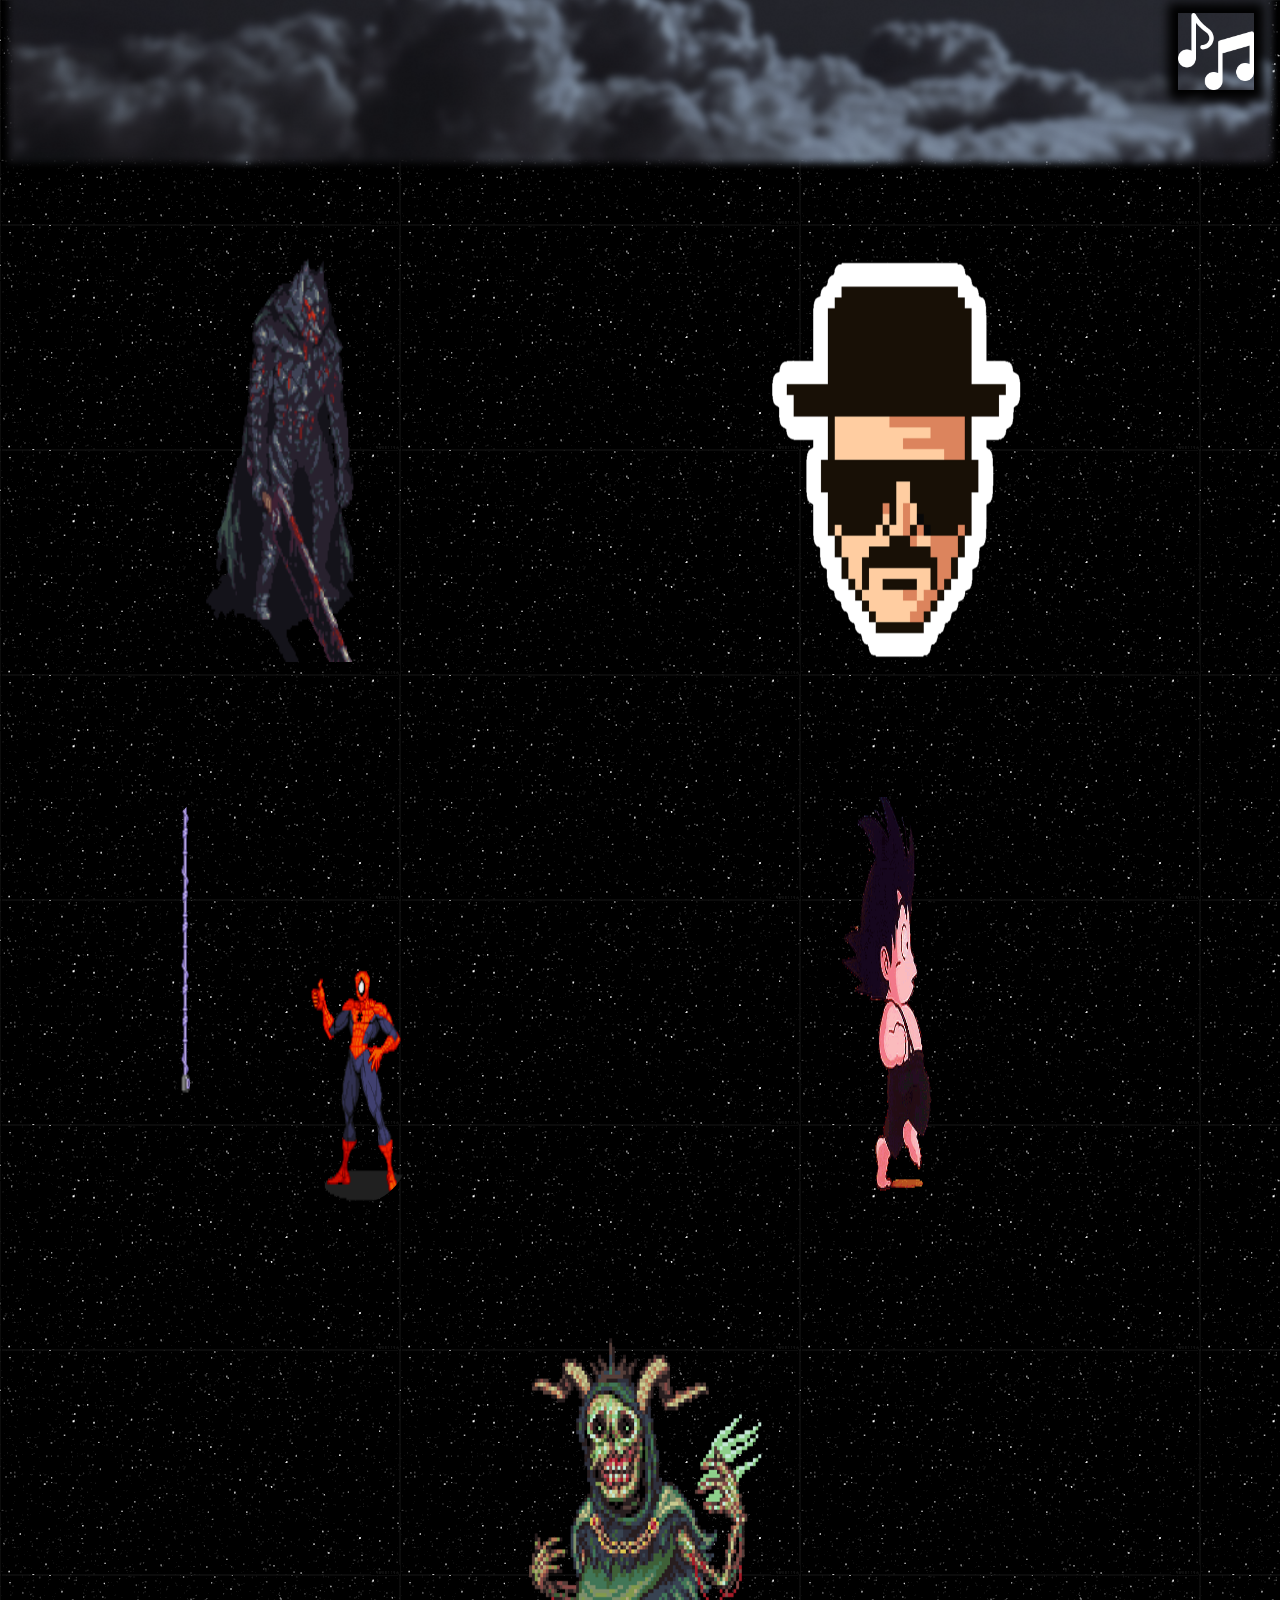
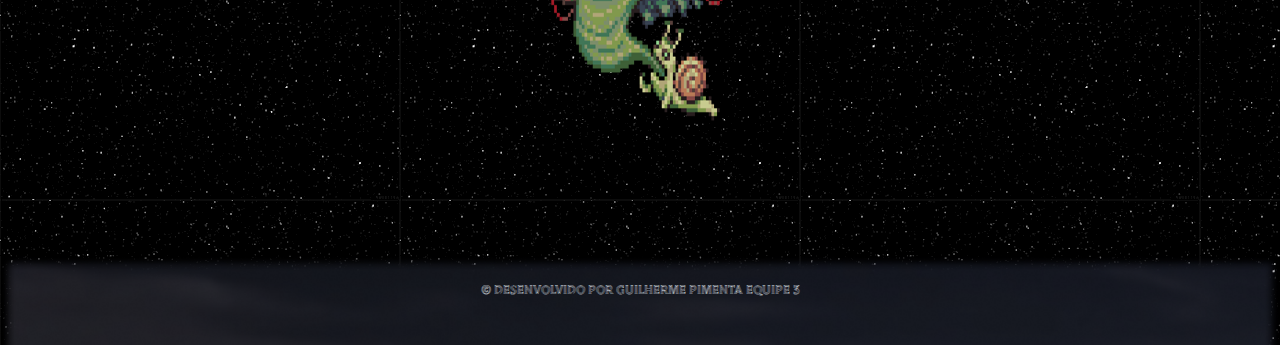
<file: Atividade_music_proa/index.html>
<!DOCTYPE html>
<html lang="en">
<head>
    <meta charset="UTF-8">
    <meta http-equiv="X-UA-Compatible" content="IE=edge">
    <meta name="viewport" content="width=device-width, initial-scale=1.0">
    <link rel="icon" type="image/x-icon" href="img/icon_title.png">
    <link rel="stylesheet" href="style.css" >
    <link href="https://fonts.googleapis.com/css2?family=Tilt+Prism&display=swap" rel="stylesheet">
    <title>Página Inicial</title>
</head>
<body>
        <header>
            
            <img src="img/music-note.png" type="image" alt="Icone music" class="music">
            
        </header>
        <div class="principal">

                <a href="minhahistoria.html"  title="Minha história" ><img src="img/berserk_armor.gif" alt="Guts na berserk armor" id="img1"></a> 

                <a href="futuro.html" title="Futuro..."><img src="img/wwes.png" alt="W.W" id="img2"></a> 

                <a href="jantares.html" title="Jantares"><img src="img/Homem-aranha.gif" alt="Homem aranha tirando foto" id="img3"></a> 

                <a href="curiosidade.html" title="Curiosidade ou Interesse???"><img src="img/gokuzin.gif" alt="Goku "id="img4"></a> 

                <a href="divertidamente.html" title="Sentimentos"><img src="img/pngwing.com.png" alt="Divertidamente" id="img5"></a> 

    </div>
    <footer>
        <p>&copy; Desenvolvido por Guilherme Pimenta Equipe 3</p>
    </footer>
    
</body>
</html>
</file>
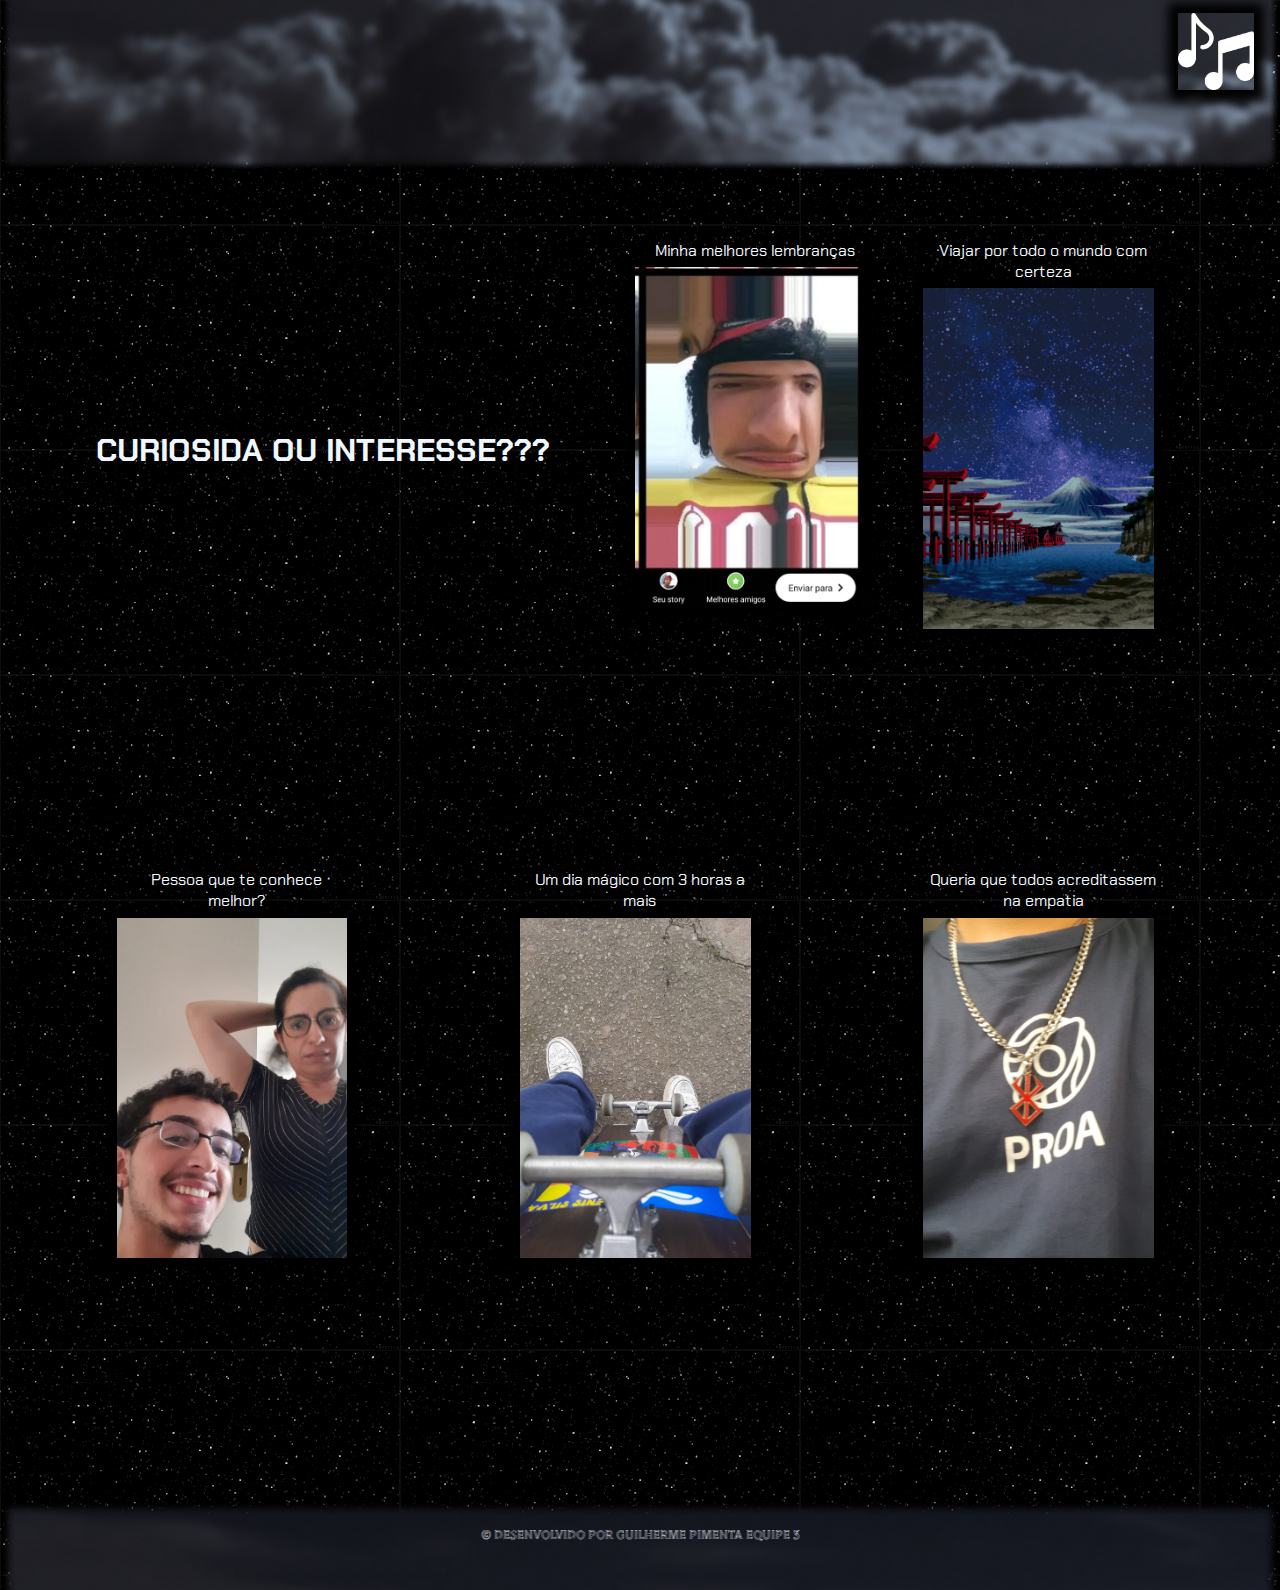
<file: Atividade_music_proa/curiosidade.html>
<!DOCTYPE html>
<html lang="en">
<head>
    <meta charset="UTF-8">
    <meta http-equiv="X-UA-Compatible" content="IE=edge">
    <meta name="viewport" content="width=device-width, initial-scale=1.0">
    <link rel="icon" type="image/x-icon" href="img/icon_title.png">
    <link href="https://fonts.googleapis.com/css2?family=Chakra+Petch&family=Tilt+Prism&display=swap" rel="stylesheet">
    <link rel="stylesheet" href="style.css" ><header>
    <title>Curiosidade ou Interesse?</title>
</head>
<body>
    <header>
        <div class="gif">
            <a href="index.html"><img class = "link" src="img/music-note.png" type="image" alt="Icone music" class="music"></a>
        </div>
    </header>
    <div class="principal1">
        <section>
       <div class="tit">
           <h2>Curiosida ou Interesse???</h2>
       </div>
       
       <div >  
           <p>Minha melhores lembranças </p>
           <img src="img/memorias.jpg" alt="Antigas amizades" title="Antigas amizades">
           <iframe src="https://open.spotify.com/embed/track/5CGS4UovzA7ftCJkLVXQju?utm_source=oembed"  allowfullscreen allow="clipboard-write; encrypted-media; fullscreen; picture-in-picture;"></iframe>
        </iframe>
       </div>

       <div> 
               <p>Viajar por todo o mundo com certeza</p>
               <img src="img/agif.jpg" alt="Asia" title="O mundo que me aguarde">
               <iframe src="https://open.spotify.com/embed/track/6wpDQGn3Gl0j9Wt6D6mYvQ?utm_source=oembed" allowfullscreen allow="clipboard-write; encrypted-media; fullscreen; picture-in-picture;">
            </iframe>
       </div>
               
       <div class="Curiosidade"> 
               <p>Pessoa que te conhece melhor?</p>
               <img src="img/mae.jpg" alt="Mãe é mãe né" title="Mãe é mãe né">
               <iframe src="https://open.spotify.com/embed/track/3jFxkWQ1i4ephuKK56T9ta?utm_source=oembed"allowfullscreen allow="clipboard-write; encrypted-media; fullscreen; picture-in-picture;"></iframe>
       </div>
       
       <div class="Curiosidade">
               <p>Um dia mágico com 3 horas a mais</p>
               <img src="img/skt.jpg" alt="Skate" title="Sk8">
               <iframe src="https://open.spotify.com/embed/track/1JNAkfs1DWmetuYW4RXksS?utm_source=oembed"  allowfullscreen allow="clipboard-write; encrypted-media; fullscreen; picture-in-picture;"></iframe>
       </div>

       <div class="Curiosidade">
               <p> Queria que todos acreditassem na empatia</p>
               <img src="img/marca.jpg" alt="Sempre na volta" title="Sempre na volta">
               <iframe src="https://open.spotify.com/embed/track/3gLKXrCnlOFRxjDT2Pxh7X?utm_source=oembed" allowfullscreen allow="clipboard-write; encrypted-media; fullscreen; picture-in-picture;"></iframe>
       </div>

   </section>
</div>
<footer>
   <p>&copy; Desenvolvido por Guilherme Pimenta Equipe 3</p>
</footer>
</body>
</html>
</file>
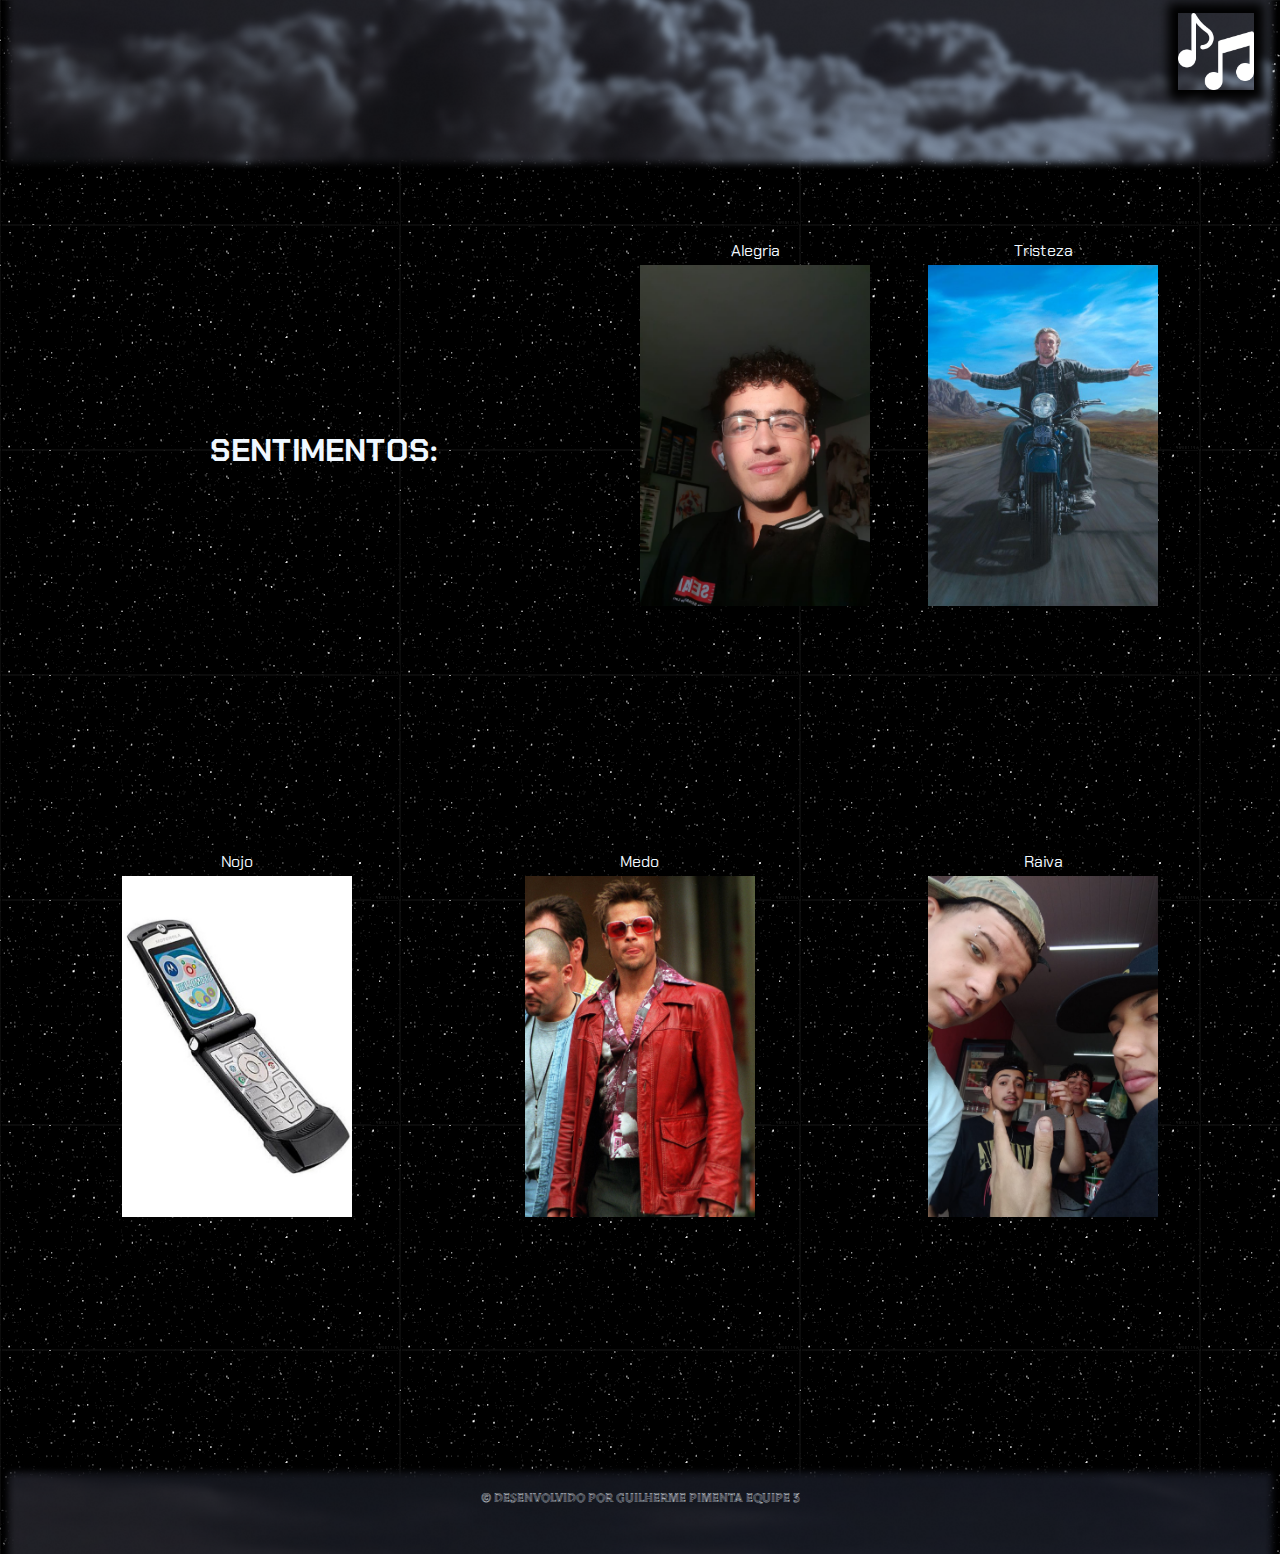
<file: Atividade_music_proa/divertidamente.html>
<!DOCTYPE html>
<html lang="en">
<head>
    <meta charset="UTF-8">
    <meta http-equiv="X-UA-Compatible" content="IE=edge">
    <meta name="viewport" content="width=device-width, initial-scale=1.0">
    <link rel="icon" type="image/x-icon" href="img/icon_title.png">
    <link rel="stylesheet" href="style.css" >
    <link href="https://fonts.googleapis.com/css2?family=Chakra+Petch&family=Tilt+Prism&display=swap" rel="stylesheet">
    <title>Divertidamente</title>
</head>
<body>
    <header>
        <div class="gif">
            <a href="index.html"><img class = "link" src="img/music-note.png" type="image" alt="Icone music" class="music"></a>
        </div>
    </header>
    <div class="principal1">
        <section>
           <div class="tit">
               <h2>Sentimentos:</h2>
           </div>
           
           <div >  
               <p>Alegria</p>
               <img src="img/feliz.jpg" alt="">
               <iframe src="https://open.spotify.com/embed/track/7wIvDsKPVD6StcczoTpXec?utm_source=oembed"  allowfullscreen allow="clipboard-write; encrypted-media; fullscreen; picture-in-picture;"></iframe>
           </div>

           <div > 
                   <p>Tristeza</p>
                   <img src="img/jackboy.jpg" alt="">
                   <iframe src="https://open.spotify.com/embed/track/7H7NyZ3G075GqPx2evsfeb?utm_source=oembed"  allowfullscreen allow="clipboard-write; encrypted-media; fullscreen; picture-in-picture;"></iframe>
           </div>
                   
           <div class="historia"> 
                   <p>Nojo</p>
                   <img src="img/v3.jpg" alt="">
                   <iframe src="https://open.spotify.com/embed/track/0JVBMqde7Lydk1PbCjRLc3?utm_source=oembed"  allowfullscreen allow="clipboard-write; encrypted-media; fullscreen; picture-in-picture;"></iframe>
           </div>
           
           <div class="historia">
                   <p>Medo</p>
                   <img src="img/tyler.jpg" alt="">
                   <iframe src="https://open.spotify.com/embed/track/0KzAbK6nItSqNh8q70tb0K?utm_source=oembed" allowfullscreen allow="clipboard-write; encrypted-media; fullscreen; picture-in-picture;"></iframe>
           </div>

           <div class="historia">
                   <p>Raiva</p>
                   <img src="img/pedro.jpg" alt="">
                   <iframe src="https://open.spotify.com/embed/track/786H6CRL3H5WNPnkqTfnNX?utm_source=oembed" allowfullscreen allow="clipboard-write; encrypted-media; fullscreen; picture-in-picture;"></iframe>
           </div>

           

       </section>
   </div>
   <footer>
       <p>&copy; Desenvolvido por Guilherme Pimenta Equipe 3</p>
   </footer>
</body>
</html>
</file>
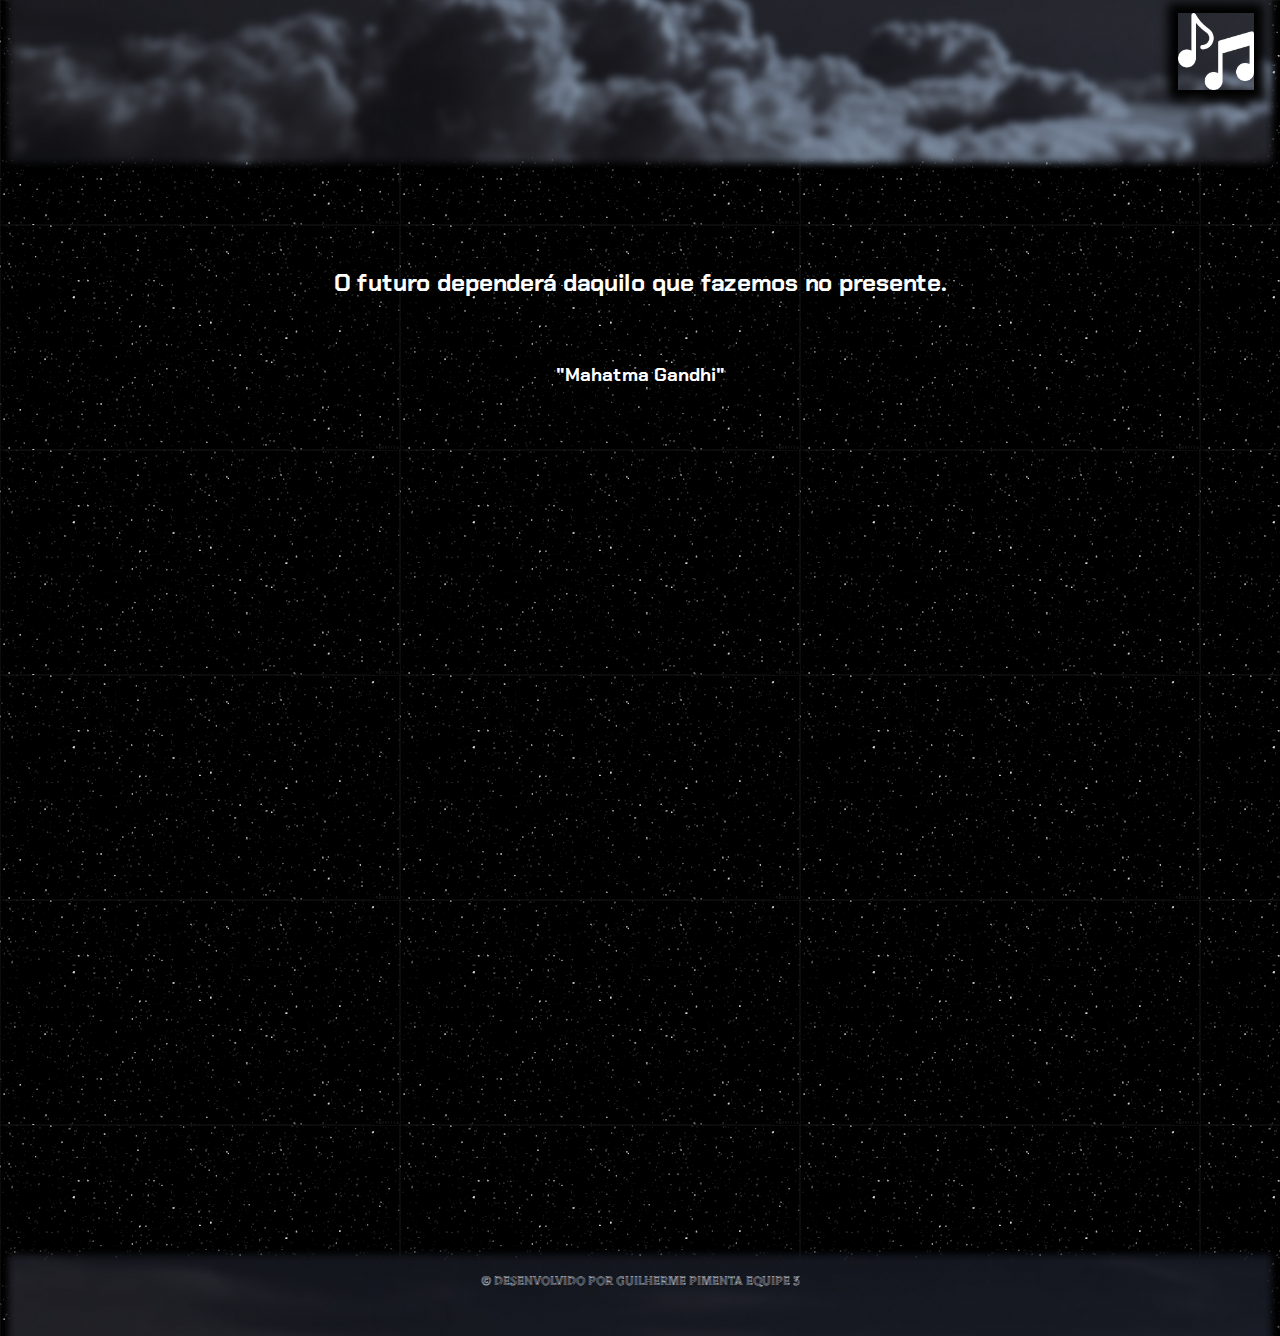
<file: Atividade_music_proa/futuro.html>
<!DOCTYPE html>
<html lang="en">
<head>
    <meta charset="UTF-8">
    <meta http-equiv="X-UA-Compatible" content="IE=edge">
    <meta name="viewport" content="width=device-width, initial-scale=1.0">
    <link rel="icon" type="image/x-icon" href="img/icon_title.png">
    <link rel="stylesheet" href="style.css" >
    <link href="https://fonts.googleapis.com/css2?family=Chakra+Petch&family=Tilt+Prism&display=swap" rel="stylesheet">
    <title>Futuro...</title>
</head>
<body>
    <header>
        <div class="gif">
            <a href="index.html"><img class = "link" src="img/music-note.png" type="image" alt="Icone music" class="music"></a>
        </header>
            <div class="principal-futuro">
            
                <h2>O futuro dependerá daquilo que fazemos no presente.</h2>
                <h3>"Mahatma Gandhi"</h3>
                <div class="div-fut" style=" width: 90%; height: 152px; position: relative;"><iframe src="https://open.spotify.com/embed/track/1IqF5PUDUnaykHLs0RWbDO?utm_source=oembed" style="top: 0; left: 0; width: 100%; height: 100%; position: absolute; border: 0;" allowfullscreen allow="clipboard-write; encrypted-media; fullscreen; picture-in-picture;"></iframe></div>

                <div class="div-fut" style=" width: 90%; height: 152px; position: relative;"><iframe src="https://open.spotify.com/embed/track/1YgRhGSIFlek65mUniq27Z?utm_source=oembed" style="top: 0; left: 0; width: 100%; height: 100%; position: absolute; border: 0;" allowfullscreen allow="clipboard-write; encrypted-media; fullscreen; picture-in-picture;"></iframe></div>

                <div class="div-fut"style="left: 0; width: 90%; height: 152px; position: relative;"><iframe src="https://open.spotify.com/embed/track/1aJrVsHwcQMZ8TZ6mlvT5J?utm_source=oembed" style="top: 0; left: 0; width: 100%; height: 100%; position: absolute; border: 0;" allowfullscreen allow="clipboard-write; encrypted-media; fullscreen; picture-in-picture;"></iframe></div>
            </div>
        </div>
        <footer>
            <p>&copy; Desenvolvido por Guilherme Pimenta Equipe 3</p>
        </footer>
</body>
</html>
</file>
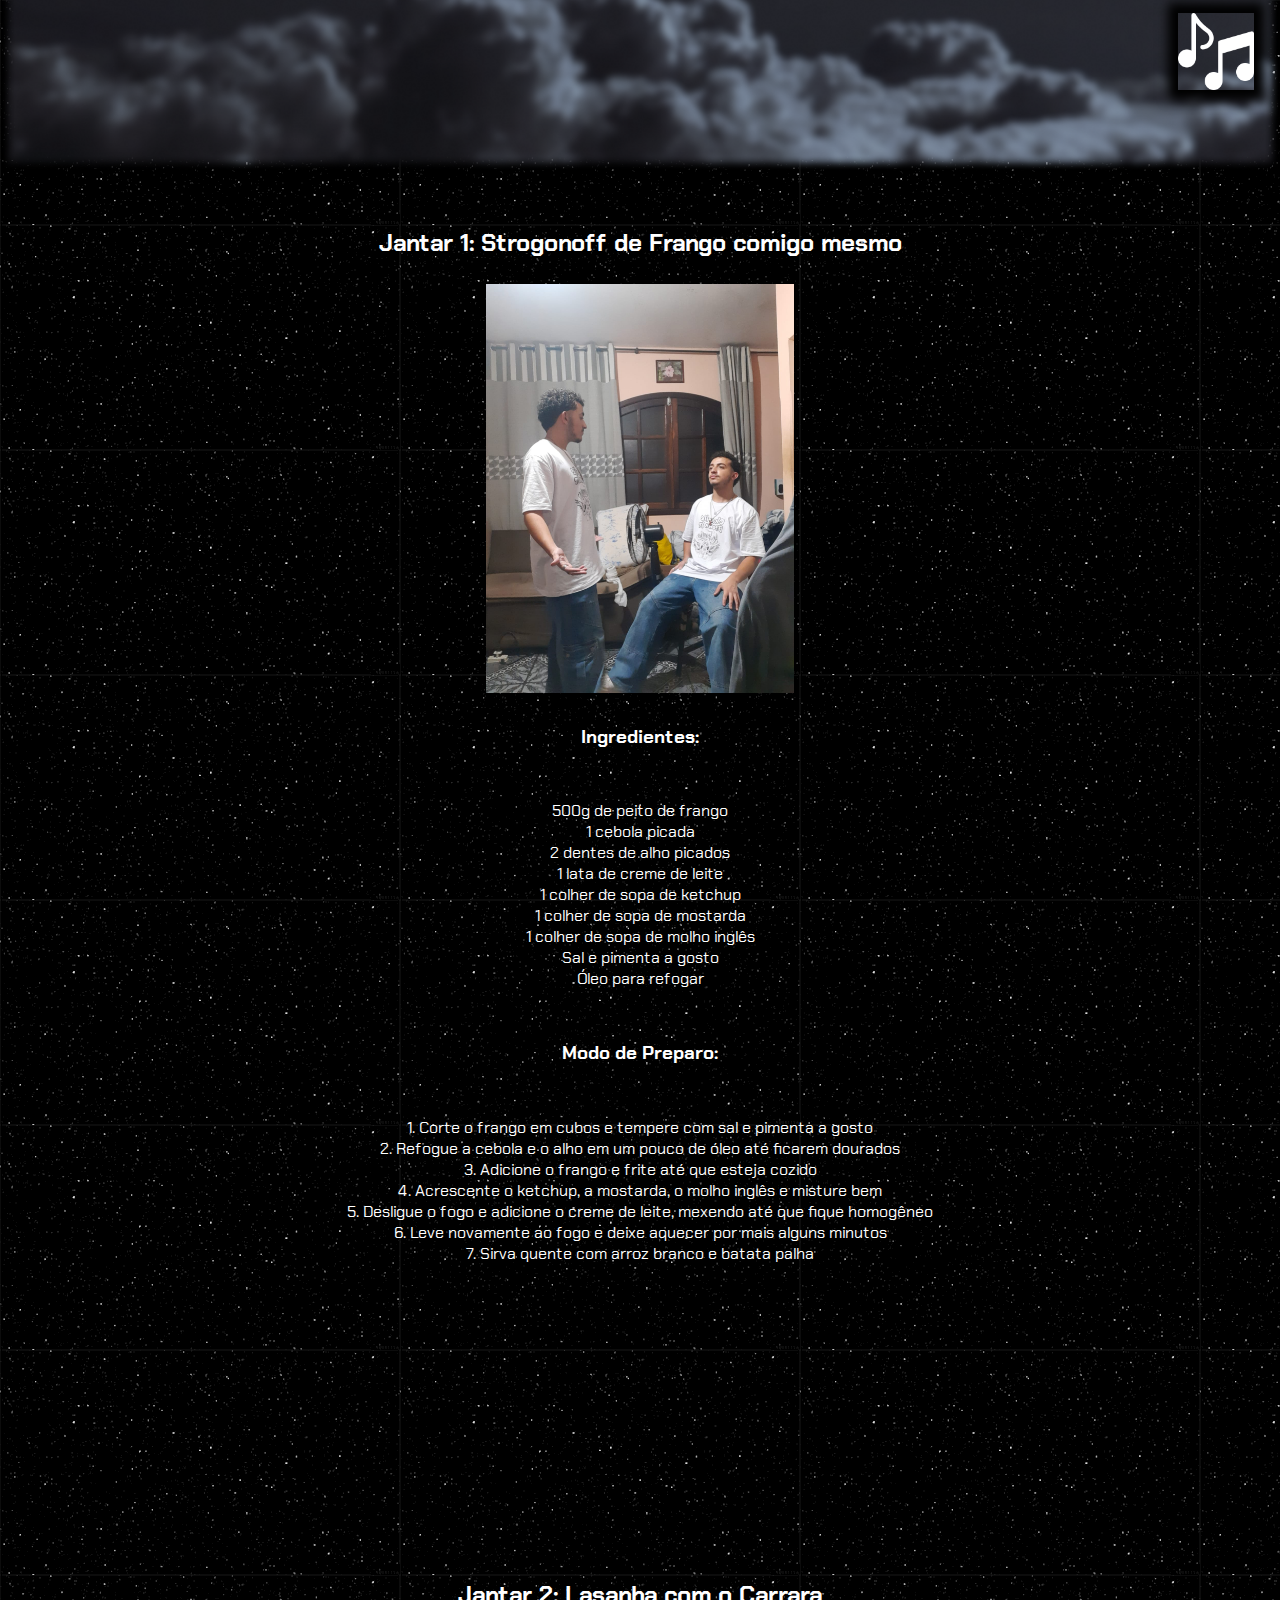
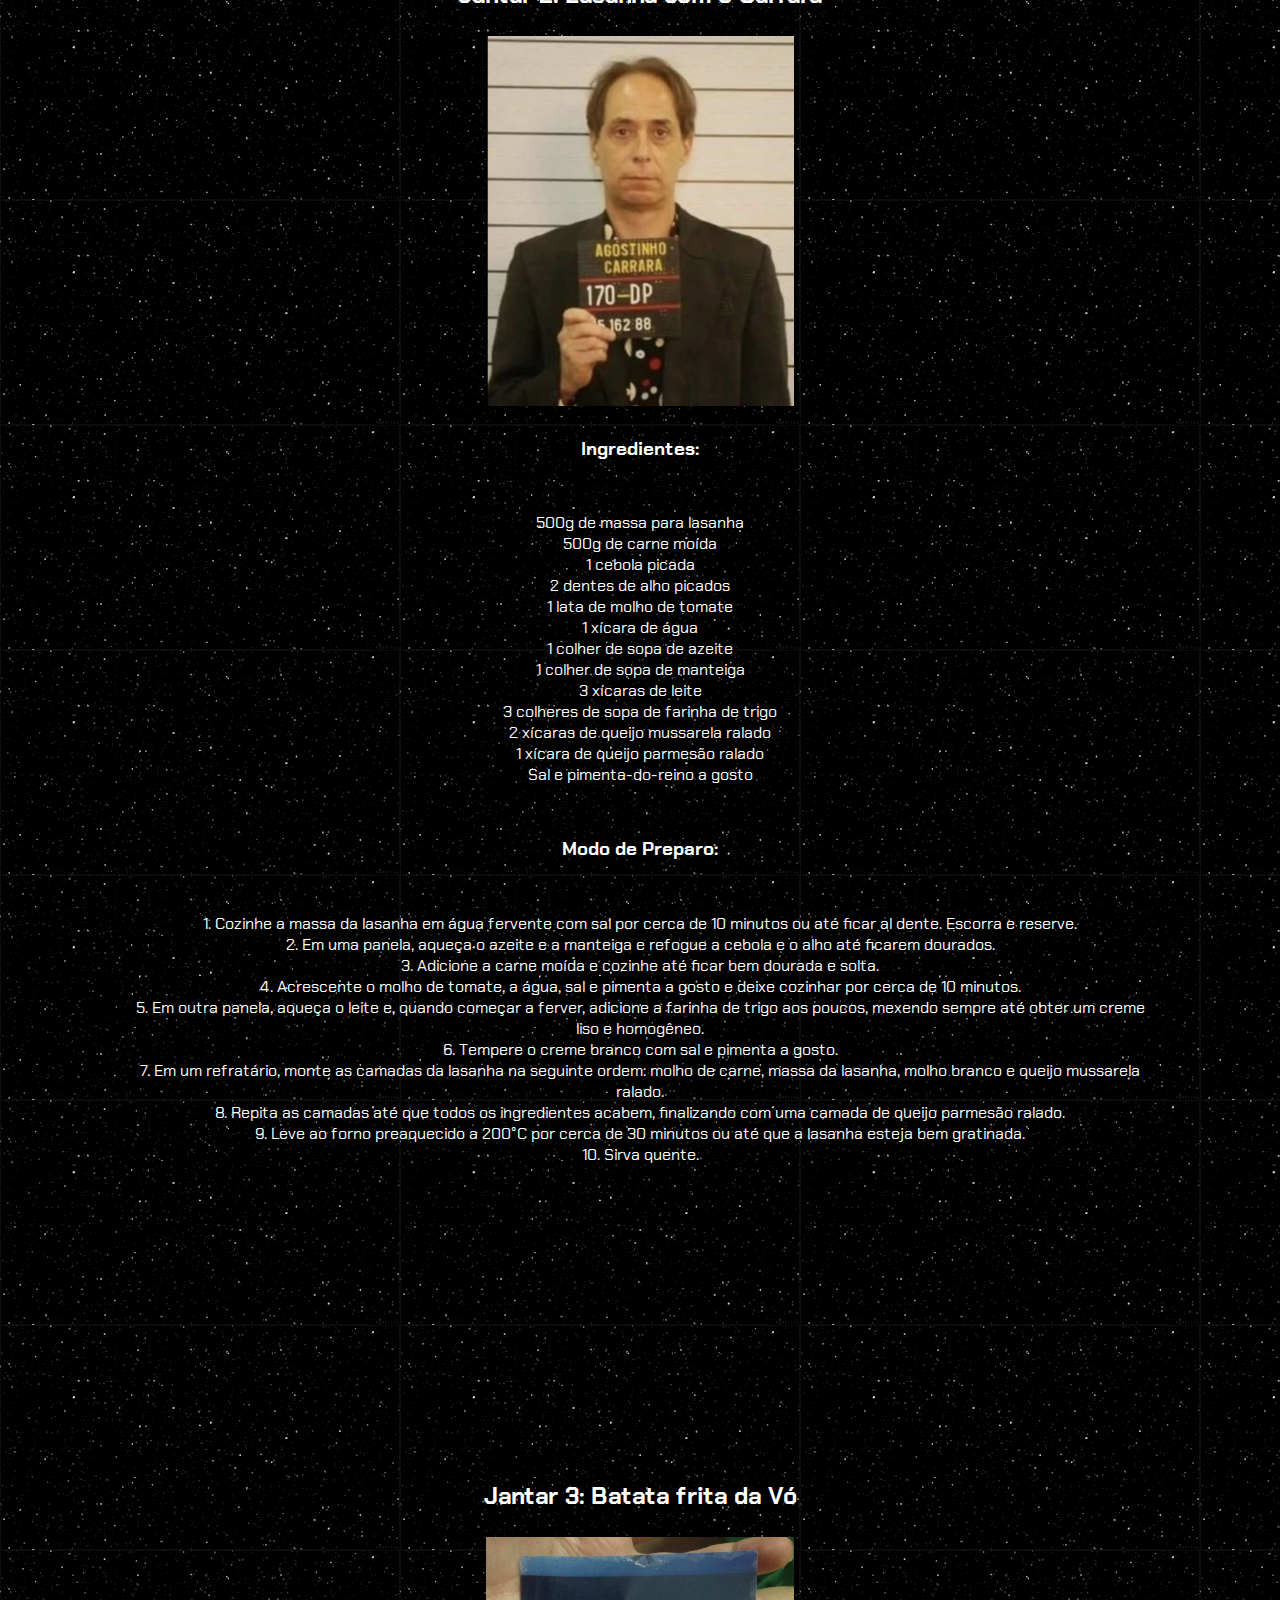
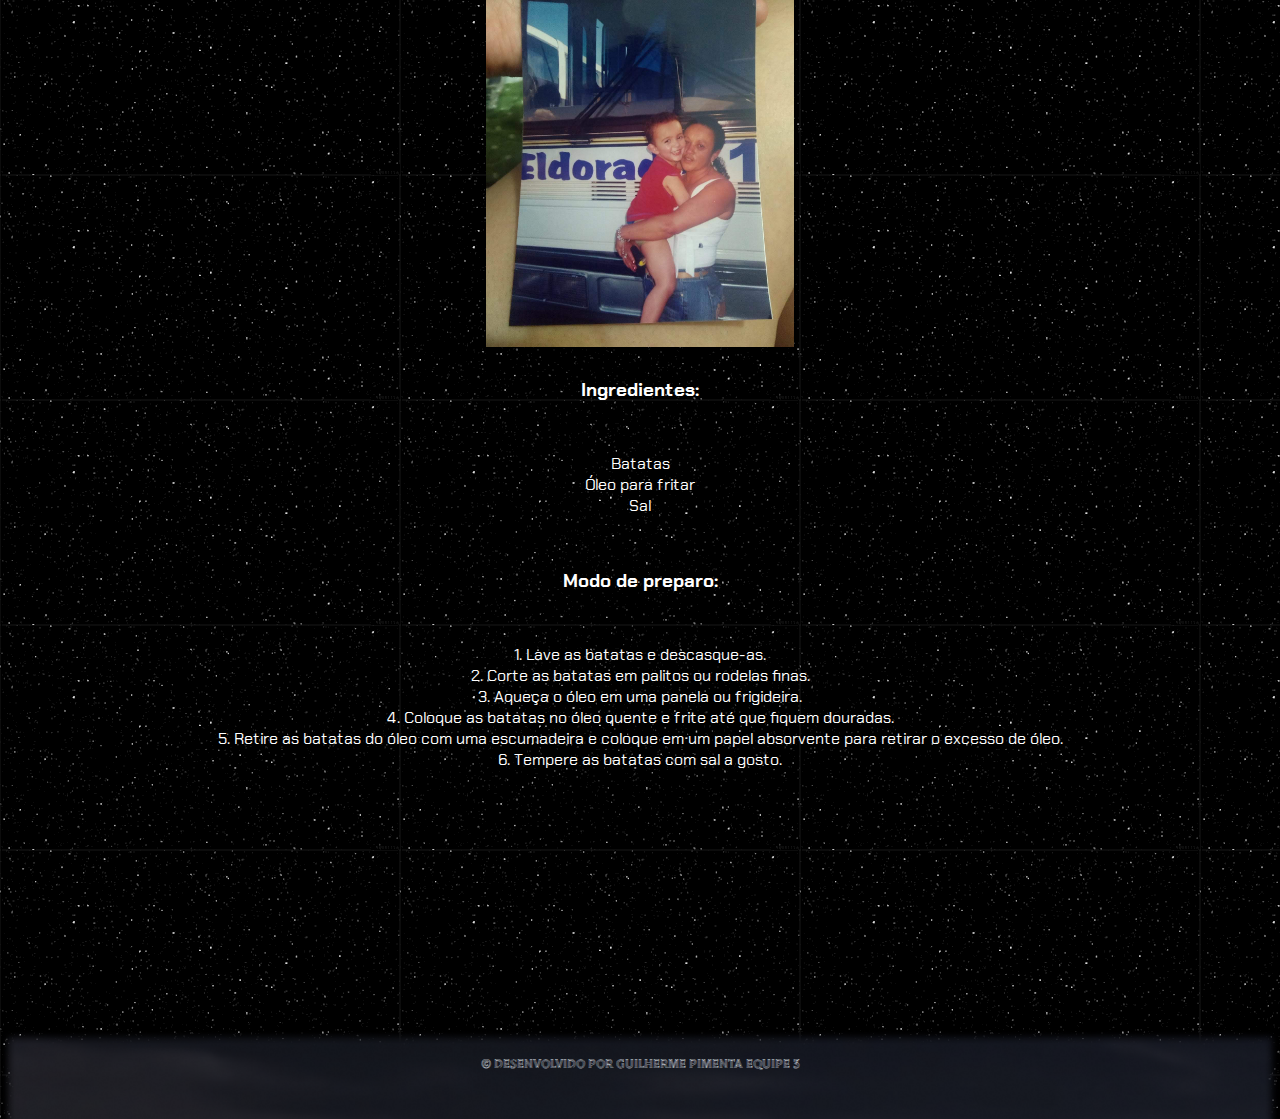
<file: Atividade_music_proa/jantares.html>
<!DOCTYPE html>
<html lang="en">
<head>
    <meta charset="UTF-8">
    <meta http-equiv="X-UA-Compatible" content="IE=edge">
    <meta name="viewport" content="width=device-width, initial-scale=1.0">
    <link rel="icon" type="image/x-icon" href="img/icon_title.png">
    <link rel="stylesheet" href="style.css" >
    <link href="https://fonts.googleapis.com/css2?family=Chakra+Petch&family=Tilt+Prism&display=swap" rel="stylesheet">
    <title>Jantares</title>
</head>

  <body>
    <header>
        
            <a href="index.html"><img class = "linkJ" src="img/music-note.png" type="image" alt="Icone music" class="music"></a>
        
    </header>
    <div class="princ_jantares">

      <div class="janta_ind">

      <h2>Jantar 1: Strogonoff de Frango comigo mesmo</h2>
      <img src="img/eu_eu.jpeg" alt="Eu e eu">
      <h3>Ingredientes:</h3>
      <ul>
        <li>500g de peito de frango</li>
        <li>1 cebola picada</li>
        <li>2 dentes de alho picados</li>
        <li>1 lata de creme de leite</li>
        <li>1 colher de sopa de ketchup</li>
        <li>1 colher de sopa de mostarda</li>
        <li>1 colher de sopa de molho inglês</li>
        <li>Sal e pimenta a gosto</li>
        <li>Óleo para refogar</li>
      </ul>
      <h3>Modo de Preparo:</h3>
      <ol>
        <li>1. Corte o frango em cubos e tempere com sal e pimenta a gosto</li>
        <li>2. Refogue a cebola e o alho em um pouco de óleo até ficarem dourados</li>
        <li>3. Adicione o frango e frite até que esteja cozido</li>
        <li>4. Acrescente o ketchup, a mostarda, o molho inglês e misture bem</li>
        <li>5. Desligue o fogo e adicione o creme de leite, mexendo até que fique homogêneo</li>
        <li>6. Leve novamente ao fogo e deixe aquecer por mais alguns minutos</li>
        <li>7. Sirva quente com arroz branco e batata palha</li>
      </ol>
    
      <div class="div-fut"style="left: 0; width: 90%; height: 152px; position: relative;"><iframe src="https://open.spotify.com/embed/track/7K1SROWMb0thuxaPENxD1u?utm_source=oembed" style="top: 0; left: 0; width: 100%; height: 100%; position: absolute; border: 0;" allowfullscreen allow="clipboard-write; encrypted-media; fullscreen; picture-in-picture;"></iframe></div>
      </div>
      <div class="janta_ind">
      <h2>Jantar 2: Lasanha com o Carrara</h2>
      <img src="img/carrara.jpg" alt="Eu e eu">
      <h3>Ingredientes:</h3>
      <ul>
        <li>500g de massa para lasanha</li>
        <li>500g de carne moída</li>
        <li>1 cebola picada</li>
        <li>2 dentes de alho picados</li>
        <li>1 lata de molho de tomate</li>
        <li>1 xícara de água</li>
        <li>1 colher de sopa de azeite</li>
        <li>1 colher de sopa de manteiga</li>
        <li>3 xícaras de leite</li>
        <li>3 colheres de sopa de farinha de trigo</li>
        <li>2 xícaras de queijo mussarela ralado</li>
        <li>1 xícara de queijo parmesão ralado</li>
        <li>Sal e pimenta-do-reino a gosto</li>
      </ul>
      <h3>Modo de Preparo:</h3>
      <ol>
        <li>1. Cozinhe a massa da lasanha em água fervente com sal por cerca de 10 minutos ou até ficar al dente. Escorra e reserve.</li>
        <li>2. Em uma panela, aqueça o azeite e a manteiga e refogue a cebola e o alho até ficarem dourados.</li>
        <li>3. Adicione a carne moída e cozinhe até ficar bem dourada e solta.</li>
        <li>4. Acrescente o molho de tomate, a água, sal e pimenta a gosto e deixe cozinhar por cerca de 10 minutos.</li>
        <li>5. Em outra panela, aqueça o leite e, quando começar a ferver, adicione a farinha de trigo aos poucos, mexendo sempre até obter um creme liso e homogêneo.</li>
        <li>6. Tempere o creme branco com sal e pimenta a gosto.</li>
        <li>7. Em um refratário, monte as camadas da lasanha na seguinte ordem: molho de carne, massa da lasanha, molho branco e queijo mussarela ralado.</li>
        <li>8. Repita as camadas até que todos os ingredientes acabem, finalizando com uma camada de queijo parmesão ralado.</li>
        <li>9. Leve ao forno preaquecido a 200°C por cerca de 30 minutos ou até que a lasanha esteja bem gratinada.</li>
        <li>10. Sirva quente.</li>
      </ol>
      <div class="div-fut"style="left: 0; width: 90%; height: 152px; position: relative;"><iframe src="https://open.spotify.com/embed/track/2Ktn7Hg3jocizpfzYJKLty?utm_source=oembed" style="top: 0; left: 0; width: 100%; height: 100%; position: absolute; border: 0;" allowfullscreen allow="clipboard-write; encrypted-media; fullscreen; picture-in-picture;"></iframe></div>
    </div>
      <div class="janta_ind">
      <h2>Jantar 3: Batata frita da Vó</h2>
      <img src="img/saudade.jpeg" alt="Eu e eu">
      <h3>Ingredientes:</h3>
      <ul>
          <li>Batatas</li>
          <li>Óleo para fritar</li>
          <li>Sal</li>
        </ul>
        
        <h3>Modo de preparo:</h3>
        <ol>
          <li>1. Lave as batatas e descasque-as.</li>
          <li>2. Corte as batatas em palitos ou rodelas finas.</li>
          <li>3. Aqueça o óleo em uma panela ou frigideira.</li>
          <li>4. Coloque as batatas no óleo quente e frite até que fiquem douradas.</li>
          <li>5. Retire as batatas do óleo com uma escumadeira e coloque em um papel absorvente para retirar o excesso de óleo.</li>
          <li>6. Tempere as batatas com sal a gosto.</li>
        </ol>
      </ul>
      <div class="div-fut"style="left: 0; width: 90%; height: 152px; position: relative;">
          <iframe src="https://open.spotify.com/embed/track/2TI5GBkbrrFtZRM5v1heeb?utm_source=oembed" style="top: 0; left: 0; width: 100%; height: 100%; position: absolute; border: 0;" allowfullscreen allow="clipboard-write; encrypted-media; fullscreen; picture-in-picture;"></iframe>
        </div>
      </div>
  </div>
        <footer>
        <p>&copy; Desenvolvido por Guilherme Pimenta Equipe 3</p>
     </footer>

  </body>
</html>
</file>
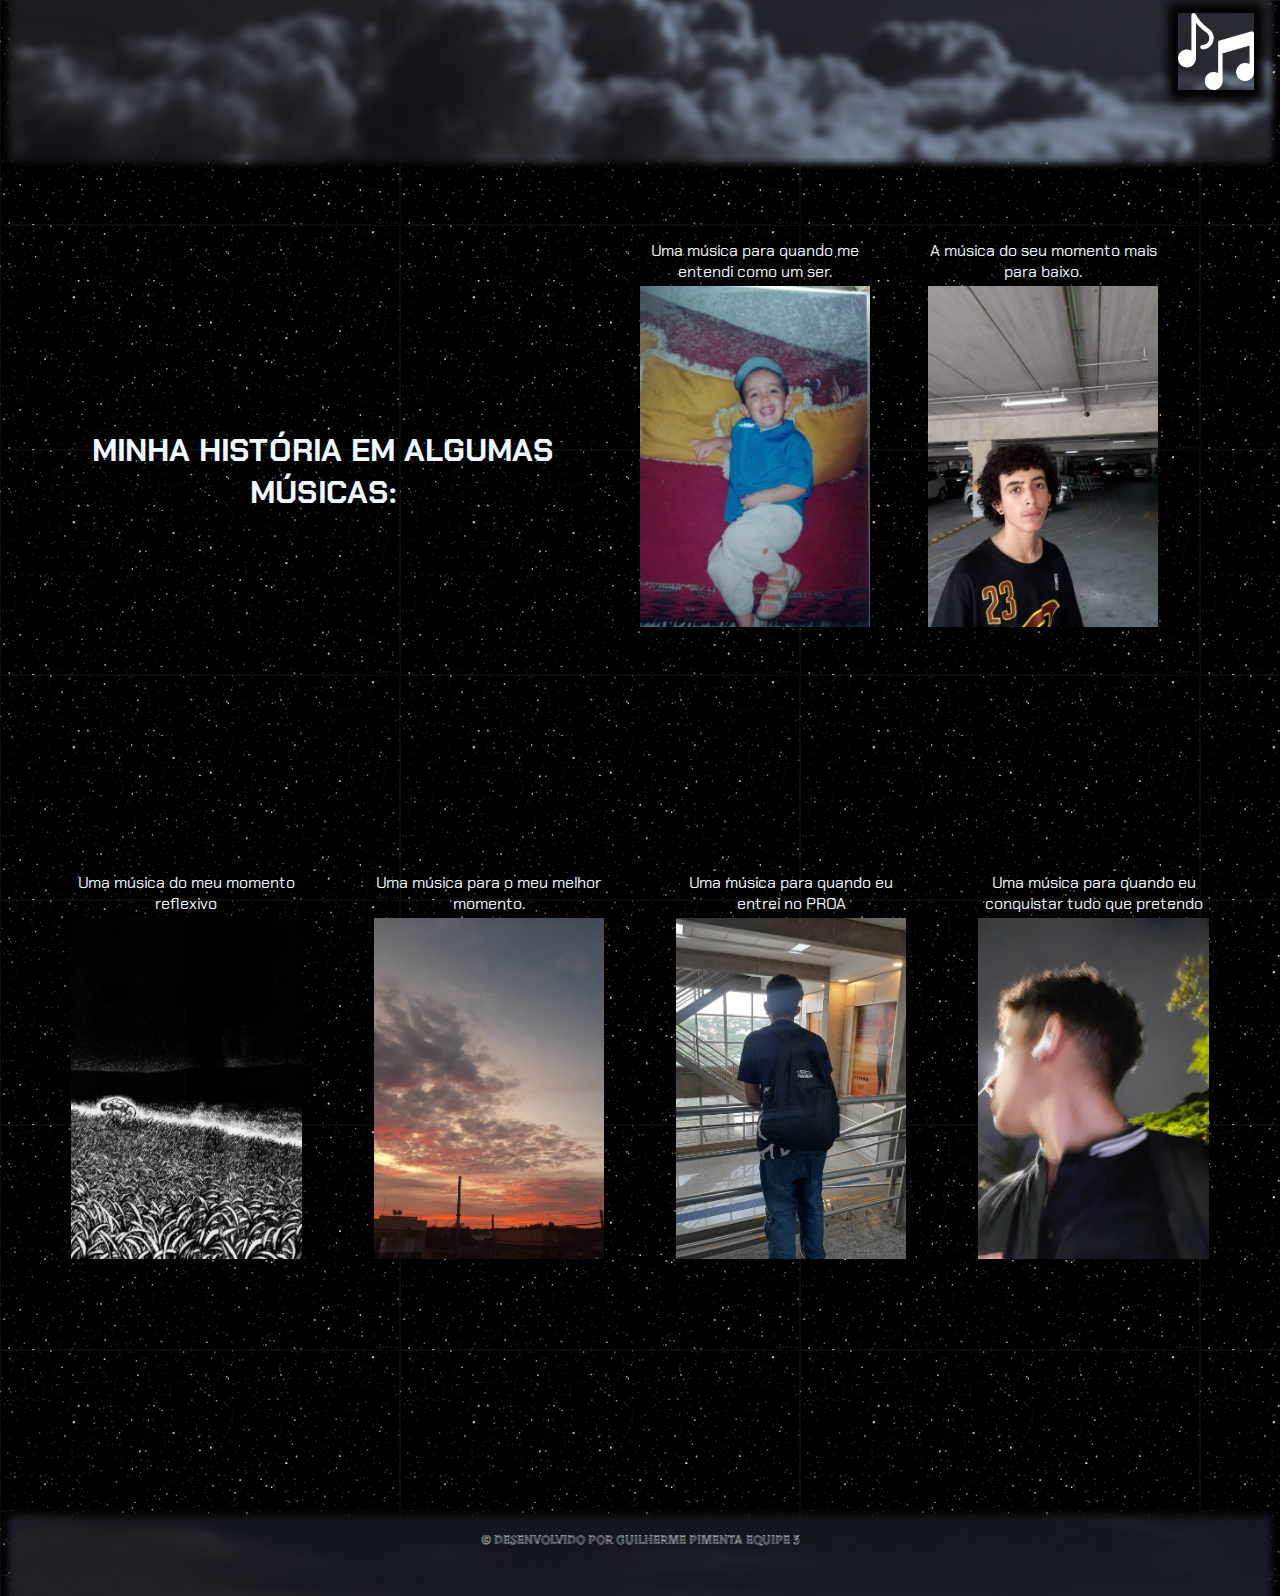
<file: Atividade_music_proa/minhahistoria.html>
<!DOCTYPE html>
<html lang="en">
<head>
    <meta charset="UTF-8">
    <meta http-equiv="X-UA-Compatible" content="IE=edge">
    <meta name="viewport" content="width=device-width, initial-scale=1.0">
    <link rel="icon" type="image/x-icon" href="img/icon_title.png">
    <link rel="stylesheet" href="style.css" >
    <link href="https://fonts.googleapis.com/css2?family=Chakra+Petch&family=Tilt+Prism&display=swap" rel="stylesheet">
    
    <title>Minha História</title>
</head>
<body >
        <header>
            
            <a href="index.html"><img class = "link" src="img/music-note.png" type="image" alt="Icone music" class="music"></a>
            
        </header>
        
        <div class="principal1">
             <section>
                <div class="tit">
                    <h2>Minha história em algumas músicas:</h2>
                </div>
                
                <div >  
                    <p>Uma música para quando me entendi como um ser.</p>
                    <img src="img/eu_pitico.jpeg" alt=" Eu pitico" title="Eu pitico">
                    <iframe class ="box" src="https://open.spotify.com/embed/track/6wUp7y502iyWLuLuurlOyw?utm_source=oembed"  allowfullscreen allow="clipboard-write; encrypted-media; fullscreen; picture-in-picture;"></iframe>
                </div>
    
                <div > 
                        <p>A música do seu momento mais para baixo.</p>
                        <img src="img/2018.jpg" alt=" Eu ainda estou de pé" title=" Eu ainda estou de pé">
                        <iframe src="https://open.spotify.com/embed/track/1jDJFeK9x3OZboIAHsY9k2?utm_source=oembed" allowfullscreen allow="clipboard-write; encrypted-media; fullscreen; picture-in-picture;"></iframe>
                </div>
                        
                <div class="historia" alt="Cidade pequena sonhos gigantes" title="Cidade pequena sonhos gigantes"> 
                        <p>Uma música do meu momento reflexivo</p>
                        <img src="img/therain.jpg" alt="">
                        <iframe src="https://open.spotify.com/embed/track/3a68u380w7KQxVcCOI7C9M?utm_source=oembed" allowfullscreen allow="clipboard-write; encrypted-media; fullscreen; picture-in-picture;"></iframe>
                </div>
                
                <div class="historia" alt="Meu lugar ao sol" title="Meu lugar ao sol">
                        <p>Uma música para o meu melhor momento.</p>
                        <img src="img/lugar.jpg" alt="">
                        <iframe src="https://open.spotify.com/embed/track/4gEFeIEORz8thfqMY7nKcb?utm_source=oembed"  allowfullscreen allow="clipboard-write; encrypted-media; fullscreen; picture-in-picture;"></iframe>
                </div>
    
                <div class="historia">
                        <p>Uma música para quando eu entrei no PROA</p>
                        <img src="img/proa.jpg" alt="Conquista" title="Conquista">
                        <iframe src="https://open.spotify.com/embed/track/4fpxnJGDWFxjGvLJOqPPt8?utm_source=oembed" allowfullscreen allow="clipboard-write; encrypted-media; fullscreen; picture-in-picture;"></iframe>
                </div>
    
                <div class="historia">
                        <p>Uma música para quando eu conquistar tudo que pretendo</p>
                        <img src="img/eu.jpg" alt="a lua e eu" title="A lua e eu">
                        <iframe src="https://open.spotify.com/embed/track/2uXlHiOE4o5xHOCiob8DKn?utm_source=oembed"  allowfullscreen allow="clipboard-write; encrypted-media; fullscreen; picture-in-picture;"></iframe>
                </div>
    
            </section>
        </div>
        <footer>
            <p>&copy; Desenvolvido por Guilherme Pimenta Equipe 3</p>
        </footer>
    
</body>
</html>
</file>
<file: Atividade_music_proa/style.css>
*{
    margin: 0;
    padding:0;
    box-sizing:border-box;
}
body{
    background: url(img/background.gif);
    font-family: 'Chakra Petch', sans-serif;
}

header{
    background-image: url("img/darksky.png");
    background-repeat: no-repeat;
    background-position:bottom;
   background-size: cover;
    width: 100%;  /* definindo o quanto o header vai ocupar */
    height: 19vh;
    margin:auto;/* centralizando o header */
}
header img.linkJ{
    width: 6vw;
    float:right;
    margin: 1% 2% 0 0;

    box-shadow: 0px 0px 10px 10px #000000;
    transition: 0.3s;
}
header img{
    width: 6vw;
    float:right;
    margin: 1% 2% 0 0;

    box-shadow: 0px 0px 10px 10px #000000;
    transition: 0.3s;
}
    

header img.link:hover ,img.linkJ:hover{
    width: 7vw;
    height: auto;
    transform: translateX(.5%) scale(1.1);
}
.principal{
    display: flex;
    flex-flow: wrap ;
    width: 100%;
    height: auto; 
    margin: auto;
    margin-top: 5%;
    align-items: center;
    
}
.principal a{
    width: 35vw;
    height: 60vh;
    margin-left: 12.5%;
    
    

}
.principal img {
    width: 100%;
    max-width: 20vw;
    height: 45vh;
    justify-content: center;
   margin-top: 5%;
   border-radius: 20% ;
   transition: transform 0.4s;
   
  
    
}



 #img1:hover, #img2:hover,#img3:hover,#img4:hover,#img5:hover{
    background-image: url("img/eclipse3.png");
    background-size: cover;
    width: 80%;
    height: 80%;
    border: 3px solid rgb(0, 0, 0);
    border-radius: 30%;
    box-shadow: 0px 0px 8px 8px #fff;
    transform: translateX(.5%) scale(1.3);
 }
  #img2:hover{
    background-image: url("img/perfect.jpg");
    background-position: left;
    
 }
 #img3:hover{
    background-image: url("img/spider.jpg");
    background-position: 100% 100%;
 }
 #img4:hover{
    background-image: url("img/sad-samurai.png");
    background-position: 100% 100%;
   
 }
 #img5:hover{
    background-image: url("img/verde.gif");
 }
    
 .principal a:nth-child(5){
    margin-left: 40%;
    margin-right: 40%;
    

 }
 .principal a:hover:nth-child(5){
    margin-left: 40%;
    margin-right: 35%;
    

 }
 

footer{
    background-image:url("img/darksky.png") ;
    background-size:cover ;
    width: 100%;
    height: 10vh;
    margin: auto;
    float:bottom;
    font-family:"Tilt Prism";

}
footer p{
 color: aliceblue;
 padding-top: 2%;
 font-size: 1vw;
 text-align: center;
 font-family:"Tilt Prism";
 text-transform: uppercase;
}

section{
    margin: auto;
    display: flex;
    flex-flow:row wrap ;
    width: 90%;
    margin-top: 5% ;
    margin-bottom: 5%;
    gap: 5%;
}
.tit{
    width: 45%;
    height: 10%;
    float: top;
   
}
.tit h2{
    font-size: xx-large;
    margin-top: 35%;
    color: aliceblue;
    text-transform: uppercase;
}
section div{
    width: 20%;
    height:10%;
    transition: 0.4s;
    border: none;
    margin-bottom:5% ;
    
}
section div.tit:hover{
    transition: none;
    transform: none;
    
}
section div:hover{
    transform: translateX(.3%) scale(1.1);
    
}

section div p{
    float: top;
    margin-top:2%;
    margin-bottom:2%;
    color: aliceblue;
    text-align: center;

}
section div img{
    width: 100%;
    
    text-align: center;
}
section div iframe{
    margin-top: 10%;
    width: 100%;
    height: auto;
    
}
iframe{
    border:none;
    
    width: 100%;
}

iframe .box:hover{
    box-shadow: 0px 0px 8px 8px #fff;
    border-radius: 5%;
}
.principal-fut{
    display: flex;
    margin-top: 10% ;
    
}
.principal1, .principal-futuro h2{
    color: #fff;
    text-align: center;
    margin-top: 5%;
    font-family: 'Chakra Petch', sans-serif;
    
    
}
.principal1, .principal-futuro h3{
    color: #fff;
    text-align: center;
    margin-bottom: 5%;
    font-family: 'Chakra Petch', sans-serif;
    
    
}
.div-fut{
    align-items: center;
    margin-left: auto;
    margin-right:auto;
    margin-bottom:8%;
}
.div-fut :hover{
    box-shadow: 0px 0px 8px 8px #fff;
    border-radius: 5%;
}
section div.Curiosidade{
    margin: auto;

}
section div.historia{
    margin: auto;
}
/* JANTARES */
.princ_jantares{
    display:flex;
    width: 80%;
    height: auto;
    flex-flow: column wrap;
    text-align: center;
    justify-content: center;
    margin-left:auto ;
    margin-right: auto;
}
div.janta_ind{
    margin-left:auto;
    margin-right: auto;
    width: 100%;
    padding-top: 3%;
}
div.princ_jantares div.janta_ind img{
    width: 30%;
}
div.princ_jantares ul,ol{
   list-style: none;
}
div.princ_jantares ol,ul,h2,h3{
    color: white;
    padding-top: 2.5%;
    padding-bottom: 2.5%;
    text-align: center;
}
</file>
